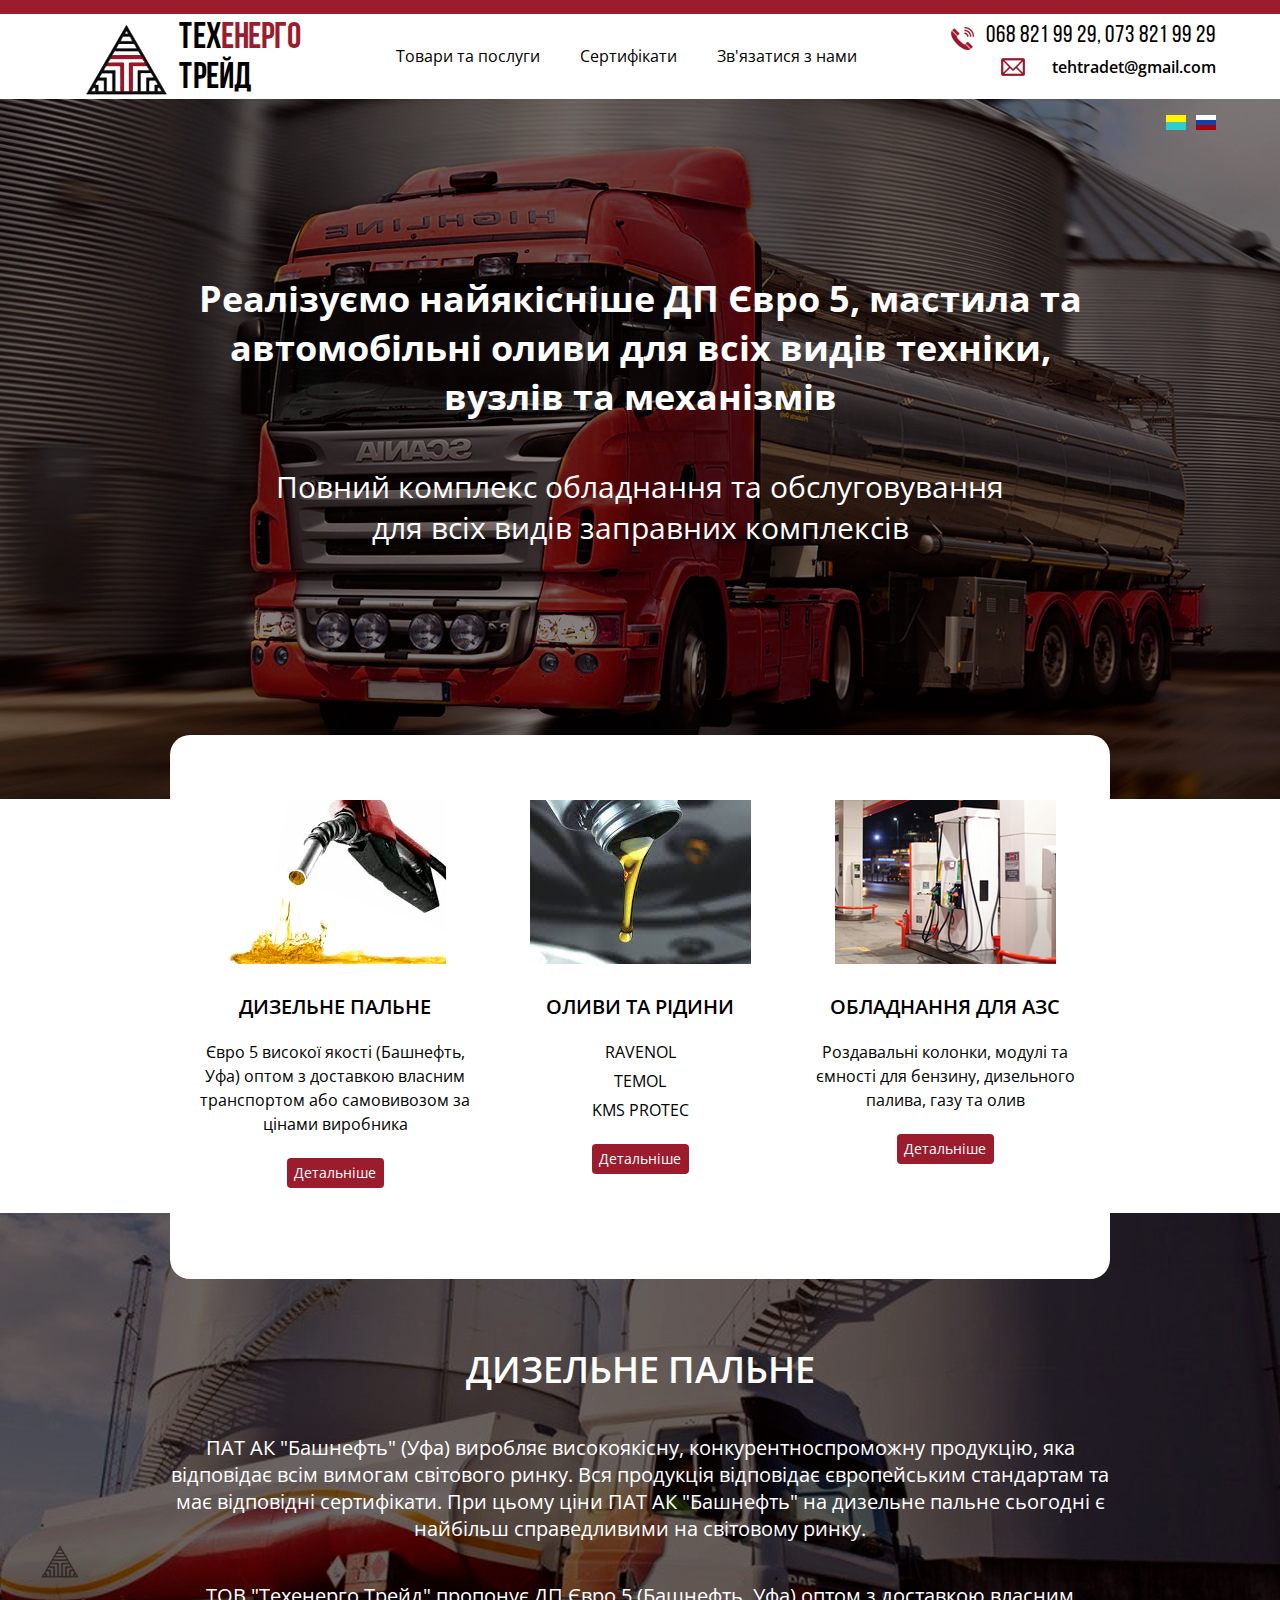
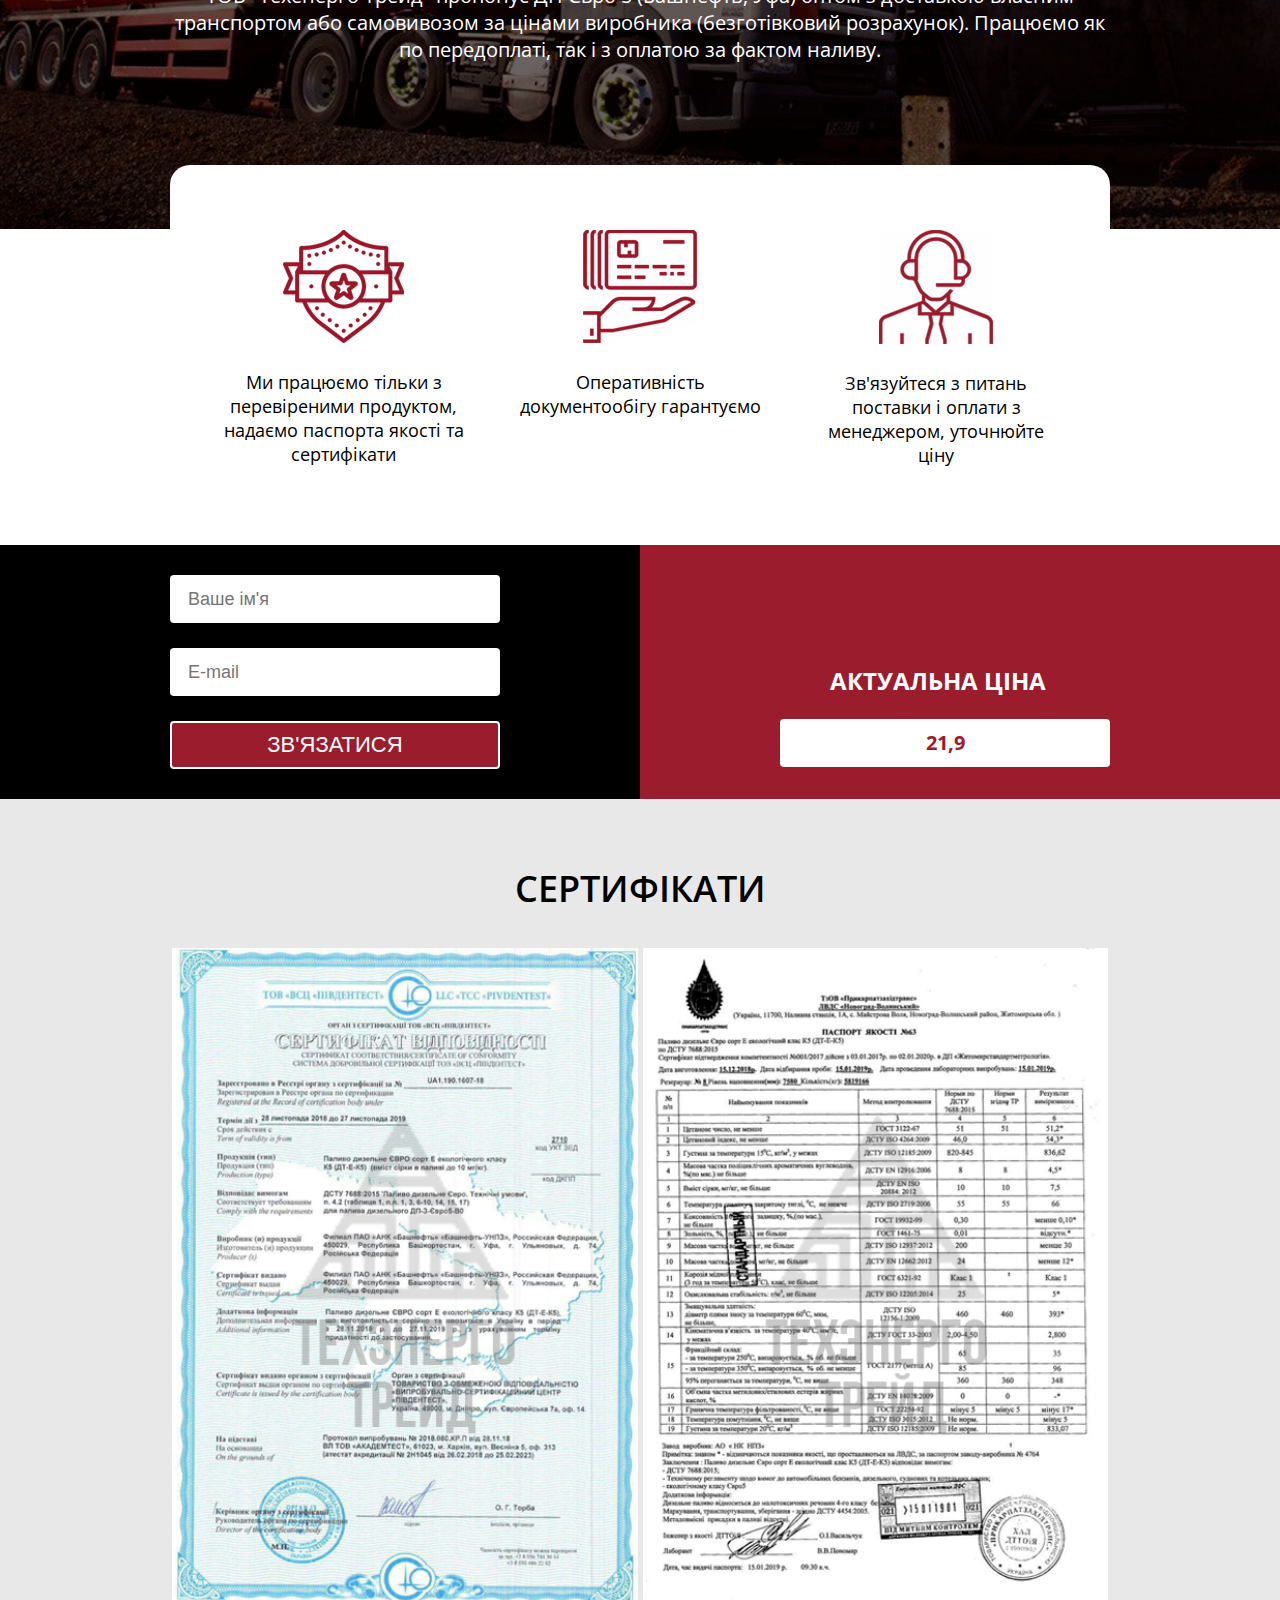
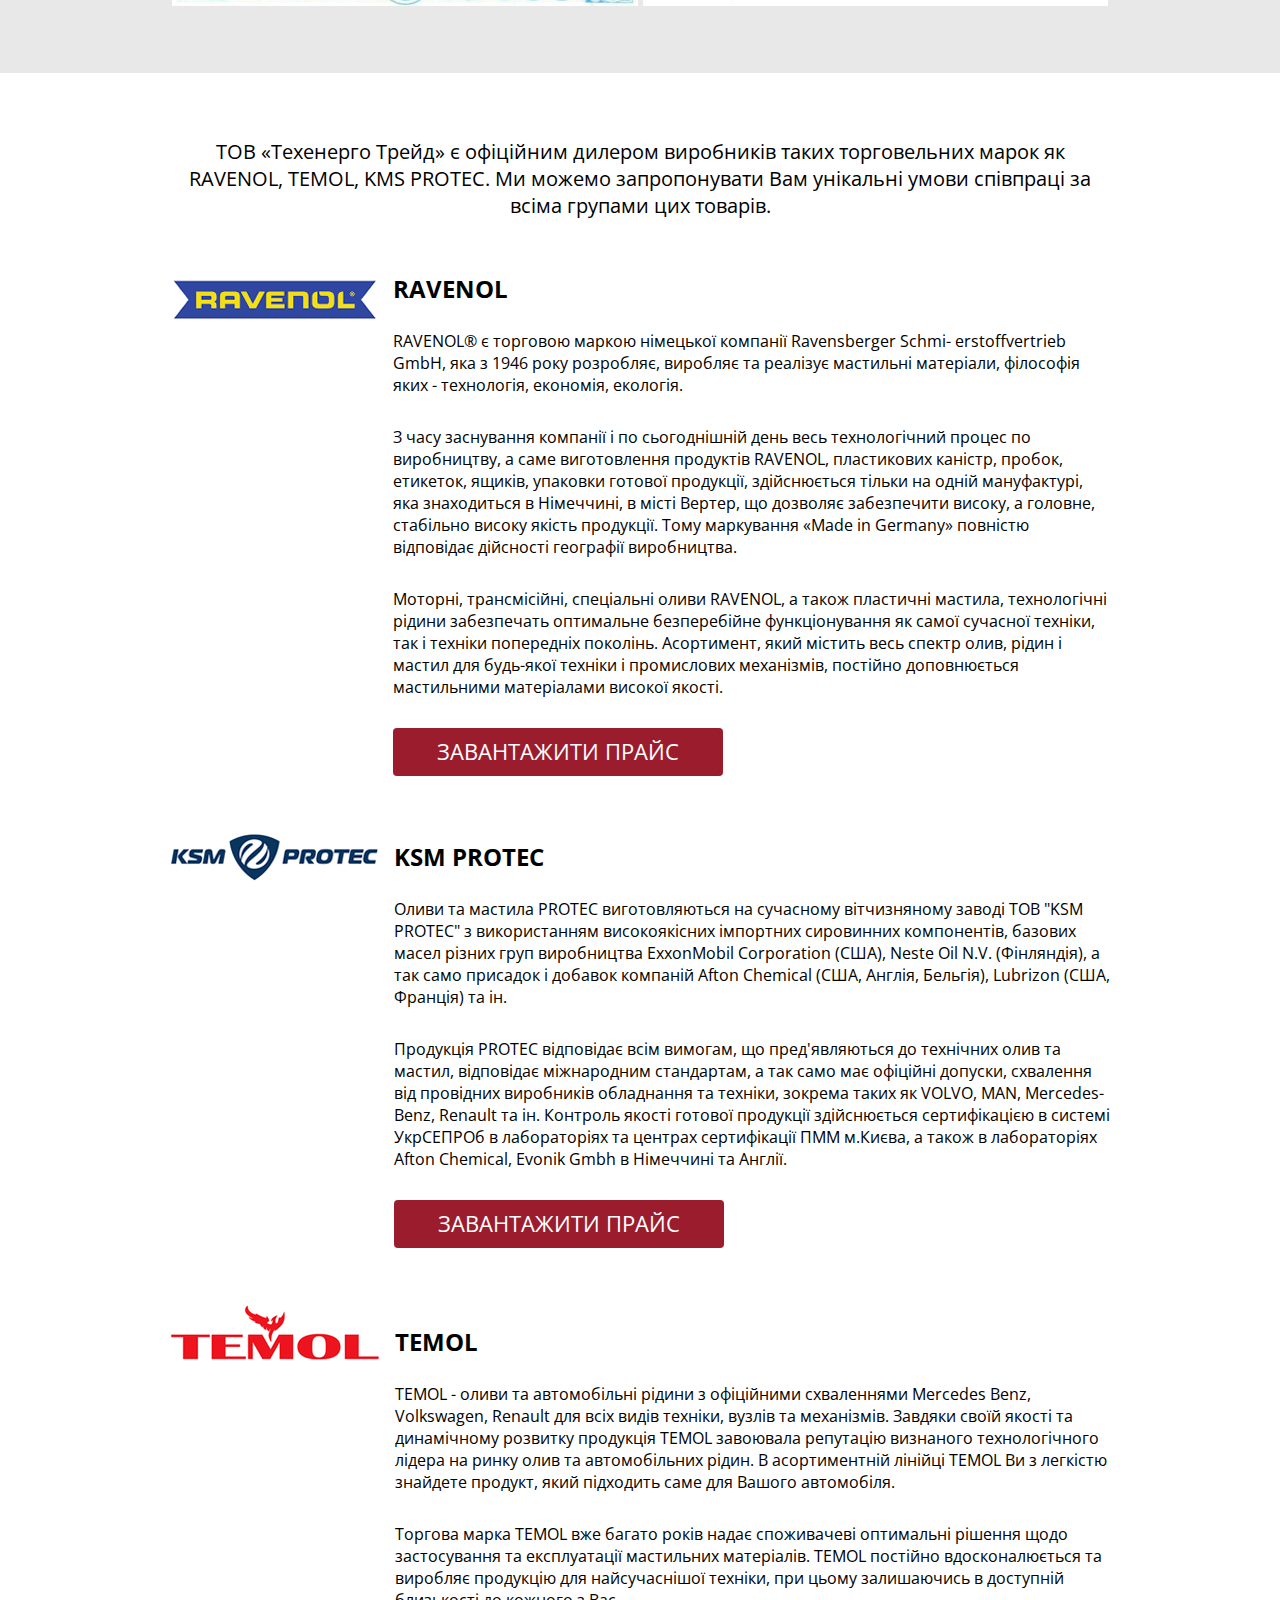
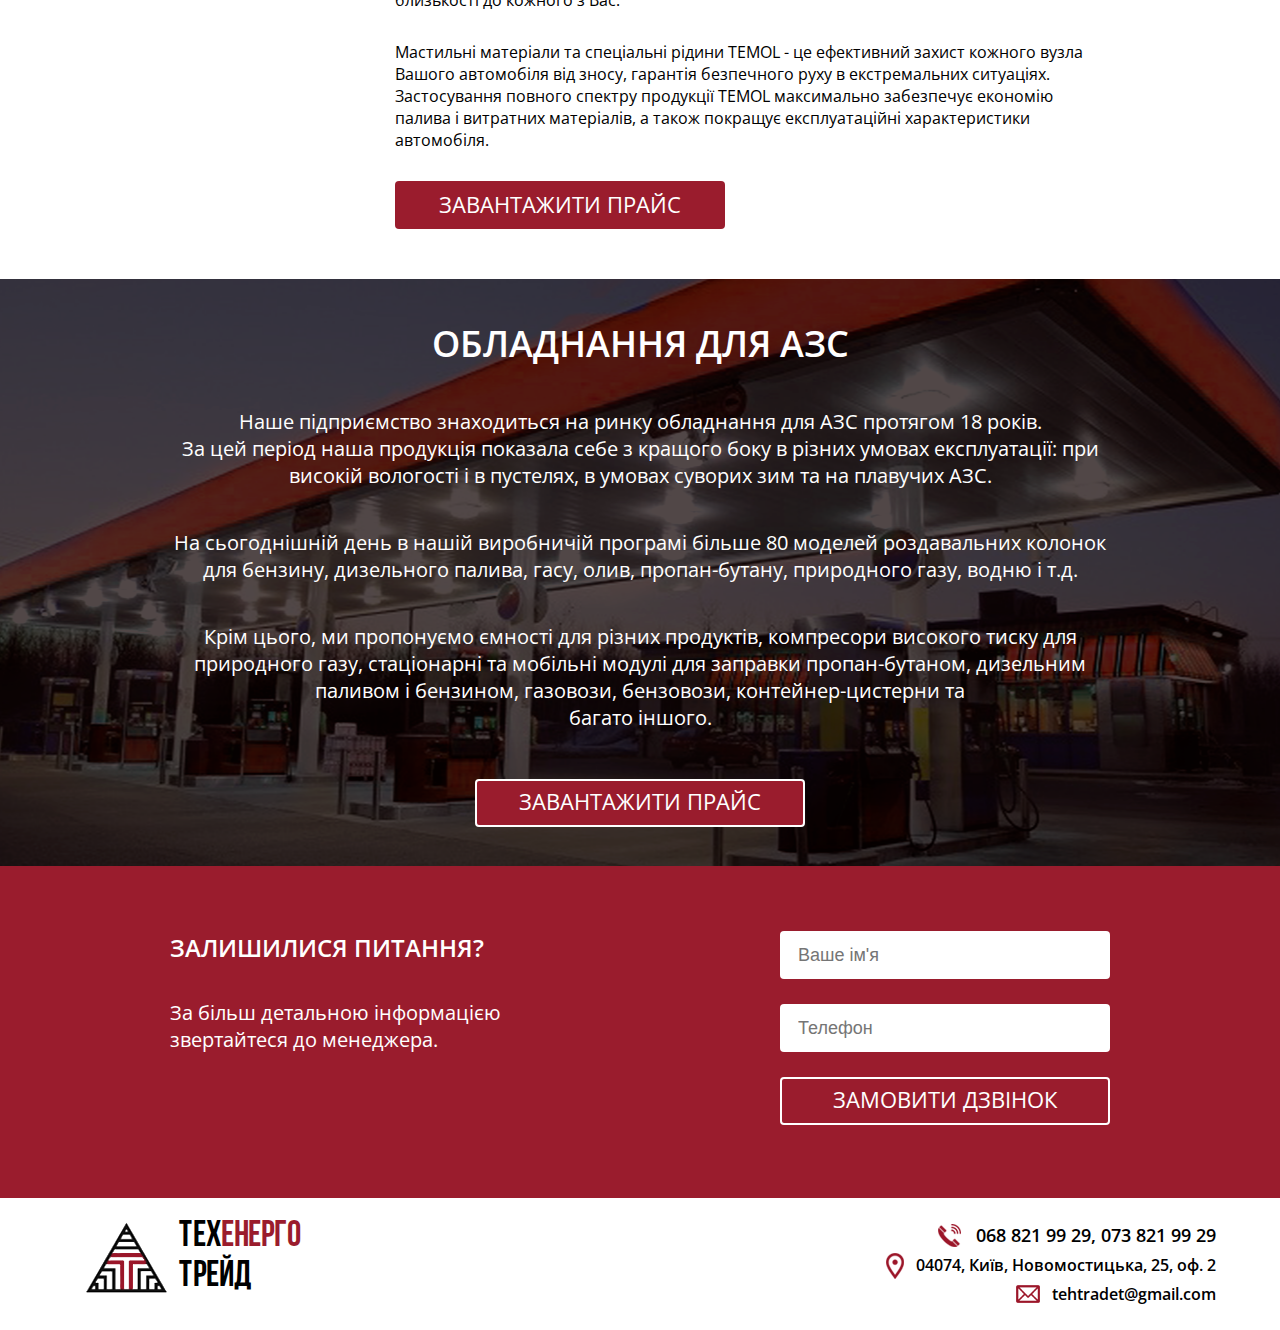
<file: index.html>
<!DOCTYPE html>
<html lang="ru">
<head>
	<meta charset="UTF-8">
	<meta name="viewport" content="width=device-width, initial-scale=1.0, shrink-to-fit=no">
	<title>Техенерготрейд - ПММ оптом</title>
	<meta name="description" content="Оптова торгівля дизельним паливом, оливами та обладнанням для АЗС">
	<meta name="keywords" content="дизель оптом, моторні оливи, обладнання для АЗС, рідини">
	<!-- Favicon -->
	<link rel="icon" href="images/logo.png" type="image/x-icon">
    <link rel="shortcut icon" href="#" type="image/x-icon">
	<!-- OG-метки -->
	<meta property="og:title" content="Оптова торгівля дизельним паливом">
	<meta property="og:description" content="Оптова торгівля дизельним паливом, оливами та обладнанням для АЗС">
	<meta property="og:type" content="article">
	<meta property="og:image" content="#">
	<meta property="og:site_name" content="Оптова торгівля дизельним паливом">
	<!-- Яндекс.Вебмастер 
	<meta name="yandex-verification" content="6b641527ffa2aaae">-->
	<!-- Файлы стилей -->
	<link rel="stylesheet" href="https://maxcdn.bootstrapcdn.com/font-awesome/4.7.0/css/font-awesome.min.css">
	<link href="https://fonts.googleapis.com/css?family=Open+Sans" rel="stylesheet">
	<link rel="stylesheet" href="css/fonts.css">
	<link rel="stylesheet" href="css/main.css">
	<script src="js/jquery-2.2.1.min.js"></script>
	<script src="js/go_top_ua.js"></script>
</head>
<body>
	<header class="header" id="header">
        <div class="container-fluid full-screen">
            <nav class="header__navigation">
                <a href="index.html" class="logo">
                    <div class="head__logo">Тех<span class="header__red">енерго</span><br>трейд</div>
                </a>
                <ul class="menu">
                    <li class="menu__item">
                        <a class="header__link" href="#goods">Товари та послуги</a>
                    </li>
                    <li class="menu__item">
                        <a class="header__link" href="#certificates">Сертифікати</a>
                    </li>
                    <li class="menu__item">
                        <a class="header__link" href="#questions">Зв'язатися з нами</a>
                    </li>
                </ul>
                <ul class="header__contacts">
                    <li>
                    	<a class="header__phones" href="tel:+380688219929" rel=nofollow>068 821 99 29, 073 821 99 29</a>
                    </li>
                	<li>
                		<a  class="header__mail" href="mailto:tehtradet@gmail.com" rel=nofollow>tehtradet@gmail.com</a>
                	</li>
                </ul>
            </nav>
            <div class="offer">
                <div class="start__lang">
                    <a class="start__flag1" href="#"></a>
                    <a class="start__flag2" href="ru.index.html">
                        <div class="start__white"></div>
                        <div class="start__blue"></div>
                        <div class="start__red"></div>
                    </a>
                </div>
                <div class="offer__title">
                    Реалізуємо найякісніше <nobr>ДП Євро 5, </nobr>мастила та автомобільні оливи для всіх видів техніки, вузлів та механізмів
                </div>
                <div class="second-title">Повний комплекс обладнання та обслуговування<br>для всіх видів заправних комплексів
                </div>
            </div>
        </div>
    </header>
	<section class="goods">
		<div class="container">
			<div class="goods__positions" id="goods">
				<div class="goods__item">
					<div><img src="images/pistol.png" alt="pistol"></div>
					<h3>Дизельне пальне</h3>
					<div class="goods__description">Євро 5 високої якості (Башнефть, Уфа) оптом з доставкою власним транспортом або самовивозом за цінами виробника</div>
					<a class="button-more" href="#diesel">Детальніше</a>
				</div>
				<div class="goods__item">
					<div><img src="images/oil.png" alt="oil"></div>
					<h3>Оливи та рідини</h3>
					<div class="goods__description">
						<div class="brands-list">Ravenol</div>
						<div class="brands-list">Temol</div>
						<div class="brands-list">KMS Protec</div>
					</div>
					<a class="button-more" href="#brands">Детальніше</a>
				</div>
				<div class="goods__item">
					<div><img src="images/station.png" alt="station"></div>
					<h3>Обладнання для АЗС</h3>
					<div class="goods__description">Роздавальні колонки, модулі та ємності для бензину, дизельного палива, газу та олив</div>
					<a class="button-more" href="#equipment">Детальніше</a>
				</div>
			</div>
		</div>
	</section>
	<section class="diesel" id="diesel">
		<div class="container">
			<div class="diesel__description">
				<h1 class="diesel__title">Дизельне пальне</h1>
				<div class="diesel__more">ПАТ АК "Башнефть" (Уфа) виробляє високоякісну, конкурентноспроможну продукцію, яка відповідає всім вимогам світового ринку. Вся продукція відповідає європейським стандартам та має відповідні сертифікати. При цьому ціни ПАТ АК "Башнефть" на дизельне пальне сьогодні є найбільш справедливими на світовому ринку.</div>
				<div class="diesel__more">ТОВ "Техенерго Трейд" пропонує ДП Євро 5 (Башнефть, Уфа) оптом з доставкою власним транспортом або самовивозом за цінами виробника (безготівковий розрахунок). Працюємо як по передоплаті, так і з оплатою за фактом наливу.</div>
			</div>
		</div>
	</section>
	<section class="points" id="points">
		<div class="container">
			<div class="points__list">
				<div class="points__item">
					<div><img src="images/quality.png" alt="quality"></div>
					<div class="points__description">Ми працюємо тільки з перевіреними продуктом, надаємо паспорта якості та сертифікати</div>
				</div>
				<div class="points__item">
					<div><img src="images/docs.png" alt="docs"></div>
					<div class="points__description">Оперативність документообігу гарантуємо</div>
				</div>
				<div class="points__item">
					<div><img src="images/operator.png" alt="operator"></div>
					<div class="points__description">Зв'язуйтеся з питань поставки і оплати з менеджером, уточнюйте ціну</div>
				</div>
			</div>
		</div>
	</section>
	<section class="price" id="price">
		<div class="container">
			<div class="form">
				<form class="form__left" action="send.php" method="post">
					<input class="form__item" type="text" name="Имя"  placeholder="Ваше ім'я" required>
					<!-- pattern="^[А-ЯЁ][а-яё\s]+$"-->
					<input class="form__item" type="email" name="E-mail" placeholder="E-mail" required>
					<input class="form__button" type="submit" value="Зв'язатися">
				</form>
				<div class="form__right">
					<div class="form__title-price">Актуальна ціна</div>
					<div class="form__current-price">21,9</div>
				</div>
			</div>
		</div>
	</section>
	<section class="certificates" id="certificates">
		<div class="container">
			<div class="certificates__wrapper">
				<h1 class="certificates__title">Сертифікати</h1>
					<div class="certificates__blocks">
						<div class="certificates__left"></div>
						<div class="certificates__right"></div>
					</div>
			</div>
		</div>
	</section>
	<section class="brands" id="brands">
		<div class="container">
			<div class="brands__intro">ТОВ «Техенерго Трейд» є офіційним дилером виробників таких торговельних марок як RAVENOL, TEMOL, KMS PROTEC. Ми можемо запропонувати Вам унікальні умови співпраці за всіма групами цих товарів.
			</div>
			<div class="brands__blocks">
				<div class="brands__item">
					<div class="brands__pic">
					<img src="images/Ravenol.png" alt="Ravenol">
					</div>
					<div class="brands__description">
						<h2 class="ravenol">Ravenol</h2>
						<div class="brands__paragh">
						RAVENOL® є торговою маркою німецької компанії Ravensberger Schmi- erstoffvertrieb GmbH, яка з 1946 року розробляє, виробляє та реалізує мастильні матеріали, філософія яких - технологія, економія, екологія. 	
						</div>
						<div class="brands__paragh">
						З часу заснування компанії і по сьогоднішній день весь технологічний процес по виробництву, а саме виготовлення продуктів RAVENOL, пластикових каністр, пробок, етикеток, ящиків, упаковки готової продукції, здійснюється тільки на одній мануфактурі, яка знаходиться в Німеччині, в місті Вертер, що дозволяє забезпечити високу, а головне, стабільно високу якість продукції. Тому маркування «Made in Germany» повністю відповідає дійсності географії виробництва. 	
						</div>
						<div class="brands__paragh">
						Моторні, трансмісійні, спеціальні оливи RAVENOL, а також пластичні мастила, технологічні рідини забезпечать оптимальне безперебійне функціонування як самої сучасної техніки, так і техніки попередніх поколінь. Асортимент, який містить весь спектр олив, рідин і мастил для будь-якої техніки і промислових механізмів, постійно доповнюється мастильними матеріалами високої якості.
 						</div>
 						<a class="brands__download" href="resourses/Ravenol.docx" download>Завантажити прайс</a>
					</div>
				</div>
				<div class="brands__item">
					<div class="brands__pic">
					<img src="images/KSM.png" alt="KSM">
					</div>
					<div class="brands__description">
						<h2 class="ksm">KSM PROTEC</h2>
						<div class="brands__paragh">
						Оливи та мастила PROTEC виготовляються на сучасному вітчизняному заводі ТОВ "KSM PROTEC" з використанням високоякісних імпортних сировинних компонентів, базових масел різних груп виробництва ExxonMobil Corporation (США), Neste Oil N.V. (Фінляндія), а так само присадок і добавок компаній Afton Chemical (США, Англія, Бельгія), Lubrizon (США, Франція) та ін. 	
						</div>
						<div class="brands__paragh">
						Продукція PROTEС відповідає всім вимогам, що пред'являються до технічних олив та мастил, відповідає міжнародним стандартам, а так само має офіційні допуски, схвалення від провідних виробників обладнання та техніки, зокрема таких як VOLVO, MAN, Mercedes-Benz, Renault та ін. Контроль якості готової продукції здійснюється сертифікацією в системі УкрСЕПРОб в лабораторіях та центрах сертифікації ПММ м.Києва, а також в лабораторіях Afton Chemical, Evonik Gmbh в Німеччині та Англії.</div>
						<a class="brands__download" href="resourses/KSM Protec.docx" download>Завантажити прайс</a>
					</div>
				</div>
				<div class="brands__item">
					<div class="brands__pic">
					<img src="images/Temol.png" alt="Temol">
					</div>
					<div class="brands__description">
						<h2 class="temol">Temol</h2>
						<div class="brands__paragh">
						TEMOL - оливи та автомобільні рідини з офіційними схваленнями Mercedes Benz, Volkswagen, Renault для всіх видів техніки, вузлів та механізмів. Завдяки своїй якості та динамічному розвитку продукція TEMOL завоювала репутацію визнаного технологічного лідера на ринку олив та автомобільних рідин. В асортиментній лінійці TEMOL Ви з легкістю знайдете продукт, який підходить саме для Вашого автомобіля. 	
						</div>
						<div class="brands__paragh">
						Торгова марка TEMOL вже багато років надає споживачеві оптимальні рішення щодо застосування та експлуатації мастильних матеріалів. ТEMOL постійно вдосконалюється та виробляє продукцію для найсучаснішої техніки, при цьому залишаючись в доступній близькості до кожного з Вас.
						</div>
						<div class="brands__paragh">
						Мастильні матеріали та спеціальні рідини TEMOL - це ефективний захист кожного вузла Вашого автомобіля від зносу, гарантія безпечного руху в екстремальних ситуаціях. Застосування повного спектру продукції TEMOL максимально забезпечує економію палива і витратних матеріалів, а також покращує експлуатаційні характеристики автомобіля.
 						</div>
 						<a class="brands__download" href="resourses/Temol.docx" download>Завантажити прайс</a>
					</div>
				</div>
			</div>
		</div>
	</section>
	<section class="equipment" id="equipment">
		<div class="container">
			<div class="equipment__description">
				<h1 class="equipment__title">Обладнання для АЗС</h1>
				<div class="equipment__more">Наше підприємство знаходиться на ринку обладнання для АЗС протягом 18 років.<br>За цей період наша продукція показала себе з кращого боку в різних умовах експлуатації: при високій вологості і в пустелях, в умовах суворих зим та на плавучих АЗС.</div>
				<div class="equipment__more">На сьогоднішній день в нашій виробничій програмі більше 80 моделей роздавальних колонок для бензину, дизельного палива, гасу, олив, пропан-бутану, природного газу, водню і т.д.</div>
				<div class="equipment__more third">Крім цього, ми пропонуємо ємності для різних продуктів, компресори високого тиску для природного газу, стаціонарні та мобільні модулі для заправки пропан-бутаном, дизельним паливом і бензином, газовози, бензовози, контейнер-цистерни та <br>багато іншого.</div>
				<a class="equipment__download" href="resourses\Equipment.doc" download>Завантажити прайс</a>
			</div>
		</div>
	</section>
	<section class="questions" id="questions">
		<div class="container">
			<div class="question__block">
				<div class="questions__left">
					<div class="questions__title">Залишилися питання?</div>
					<div class="questions__comment">За більш детальною інформацією звертайтеся до менеджера.</div>
				</div>
				<div class="questions__right">
					<ul class="question__fields">
						<li>
							<input class="question__item" type="text" name="name" placeholder="Ваше ім'я" required>
						</li>
						<li>
							<input class="question__item" type="phone" name="phone" placeholder="Телефон" required>
						</li>
						<li><a class="question__button" href="#">Замовити дзвінок</a>
						</li>
					</ul>
				</div>
			</div>
		</div>
	</section>
	<footer class="footer" id="footer">
        <div class="footer__wrap">
            <nav class="footer__navigation">
                <a href="#" class="logo">
                    <div class="footer__logo">Тех<span class="footer__red">енерго</span><br>трейд</div>
                </a>
                <ul class="footer__contacts">
                    <li>
                    	<a class="footer__phones" href="tel:+380688219929" rel=nofollow>068 821 99 29, 073 821 99 29</a>
                    </li>
                    <li class="footer__address">04074, Київ, Новомостицька, 25, оф. 2</li>
                	<li>
                		<a class="footer__mail" href="mailto:tehtradet@gmail.com" rel=nofollow>tehtradet@gmail.com</a>
                	</li>
                </ul>
            </nav>

	</footer>
</body>
</html>
</file>
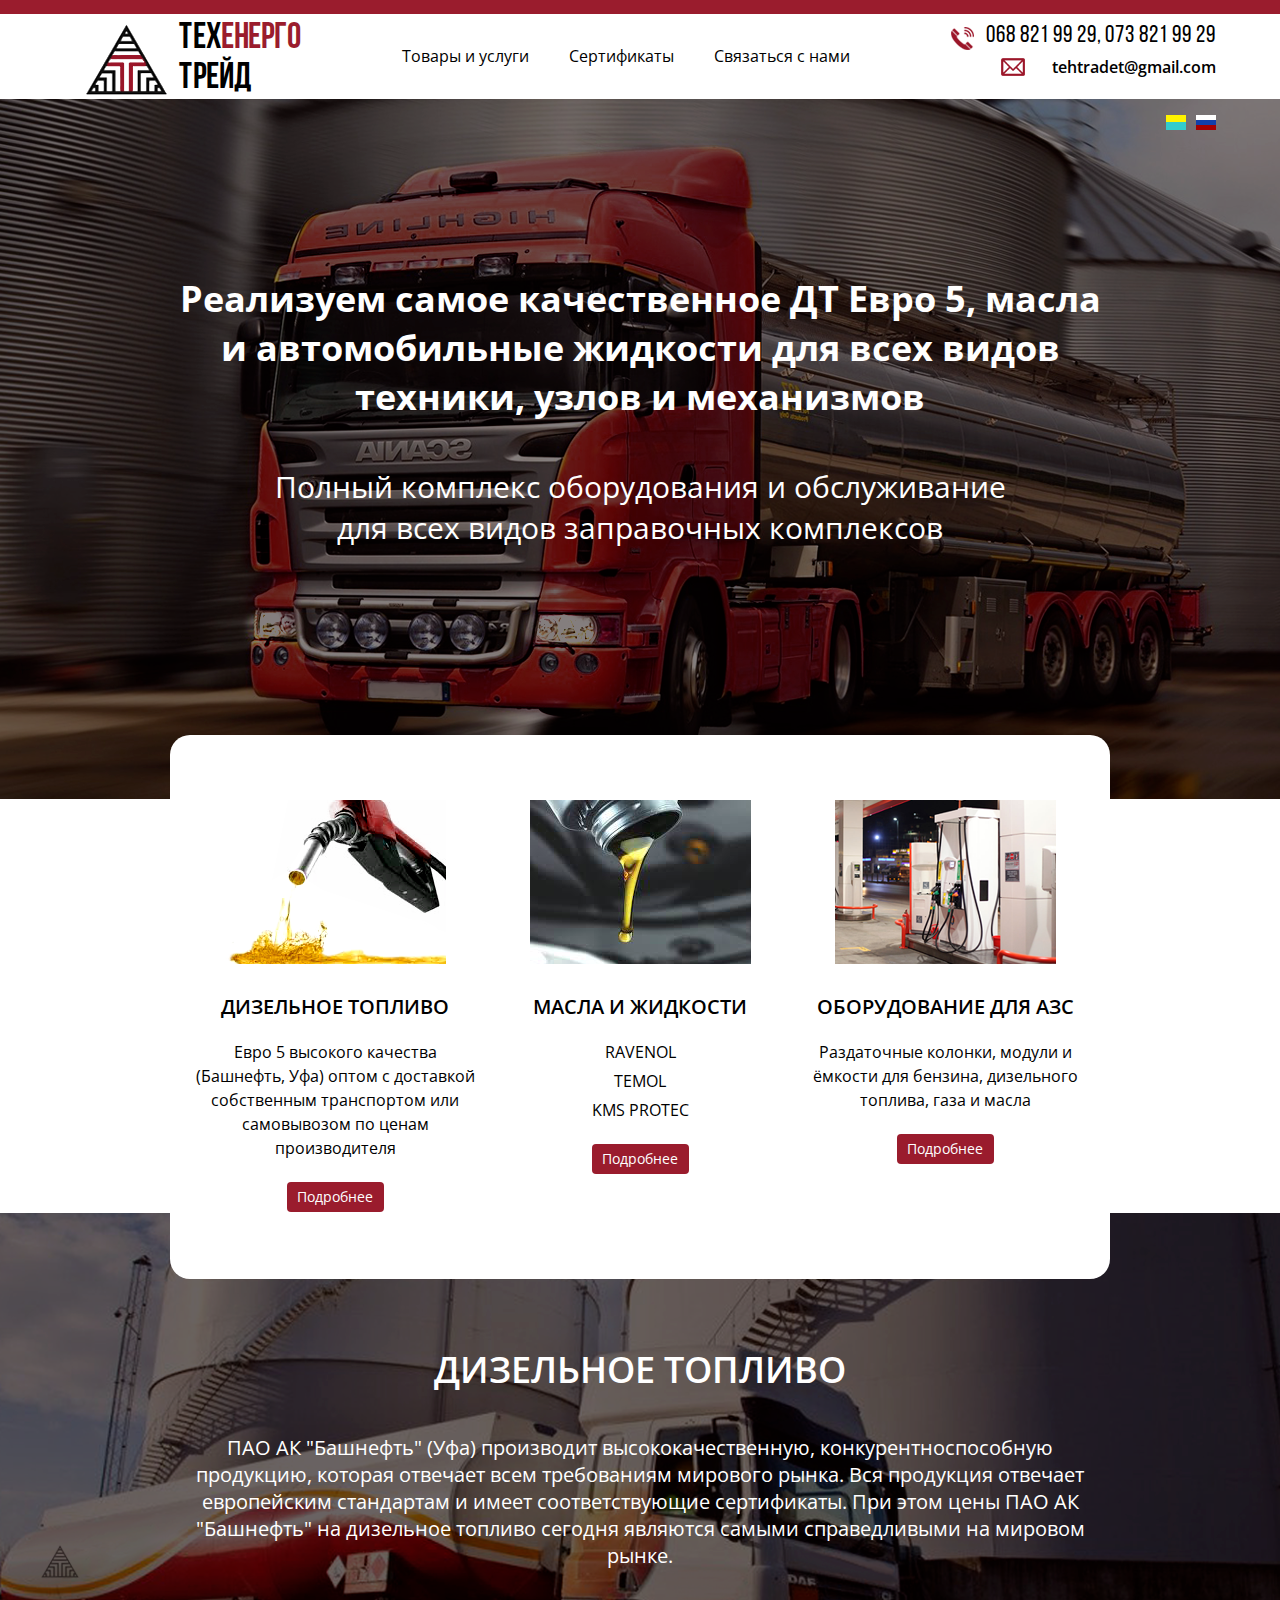
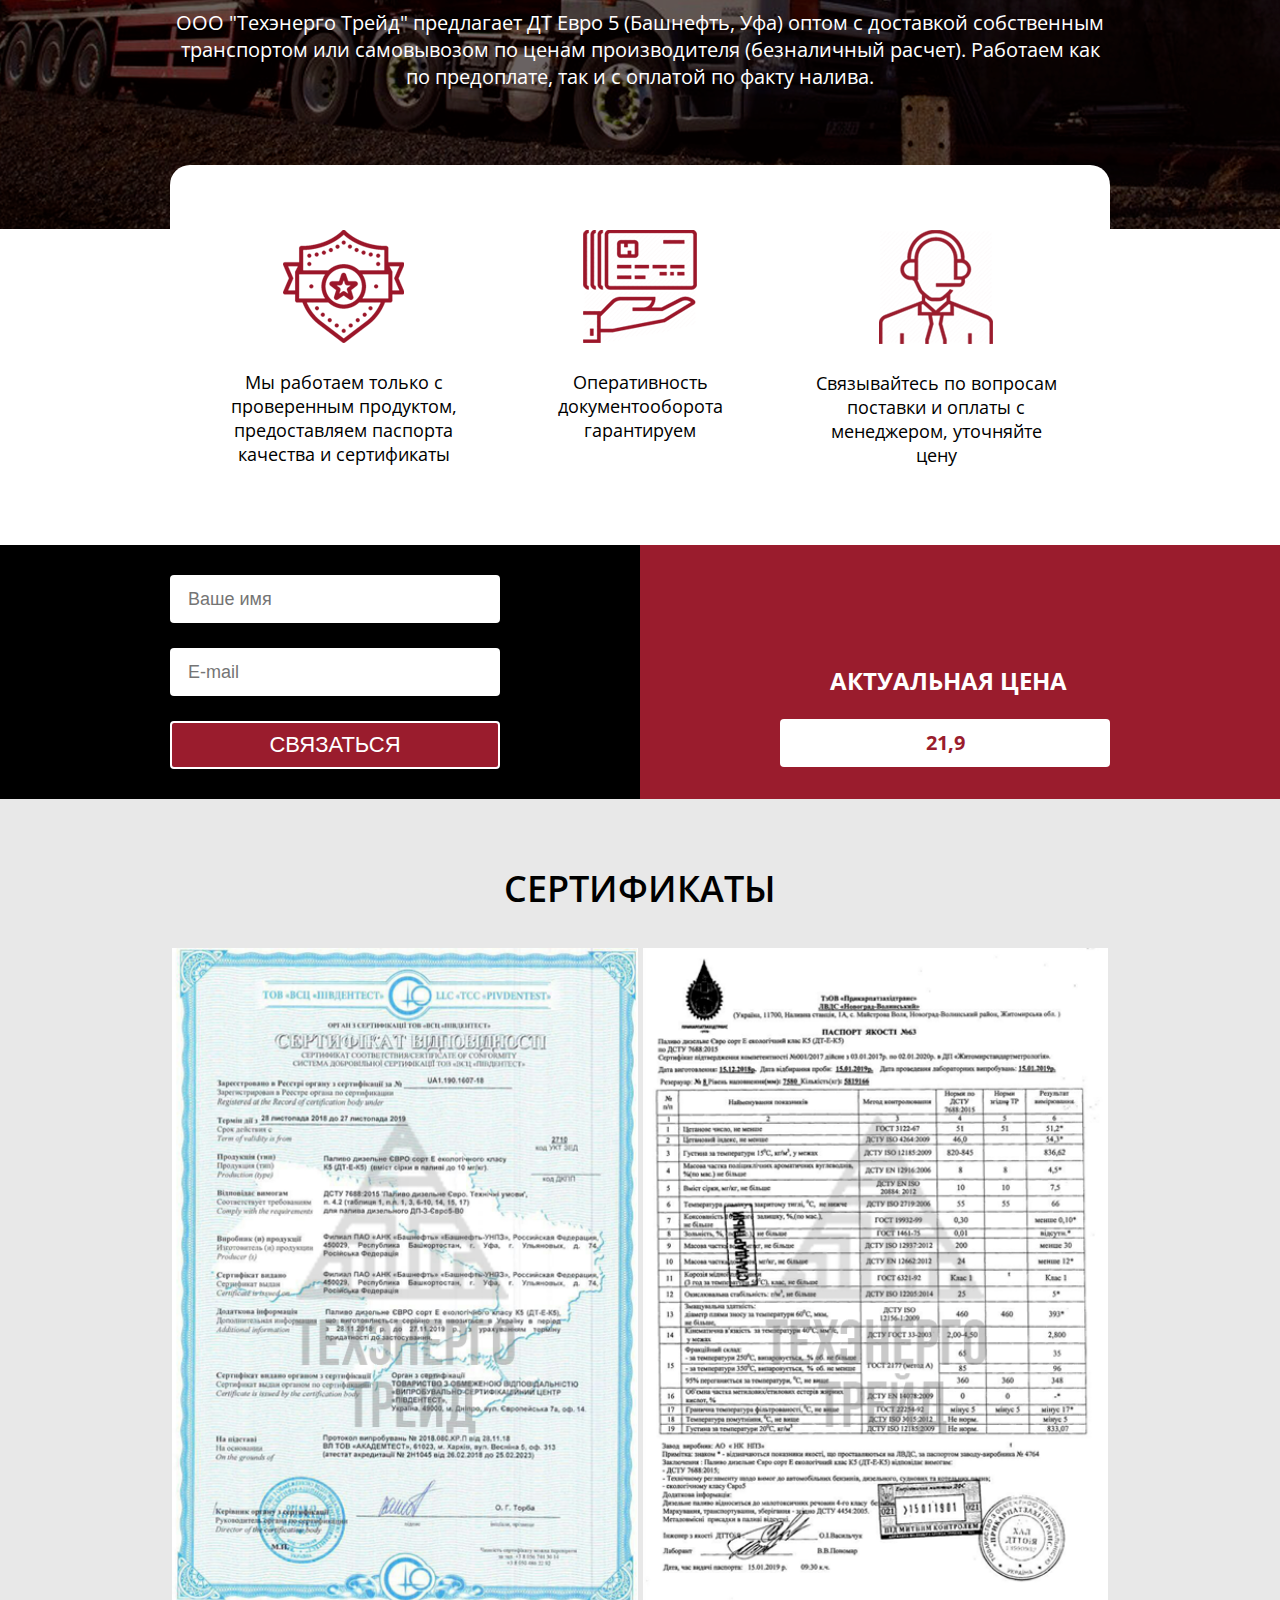
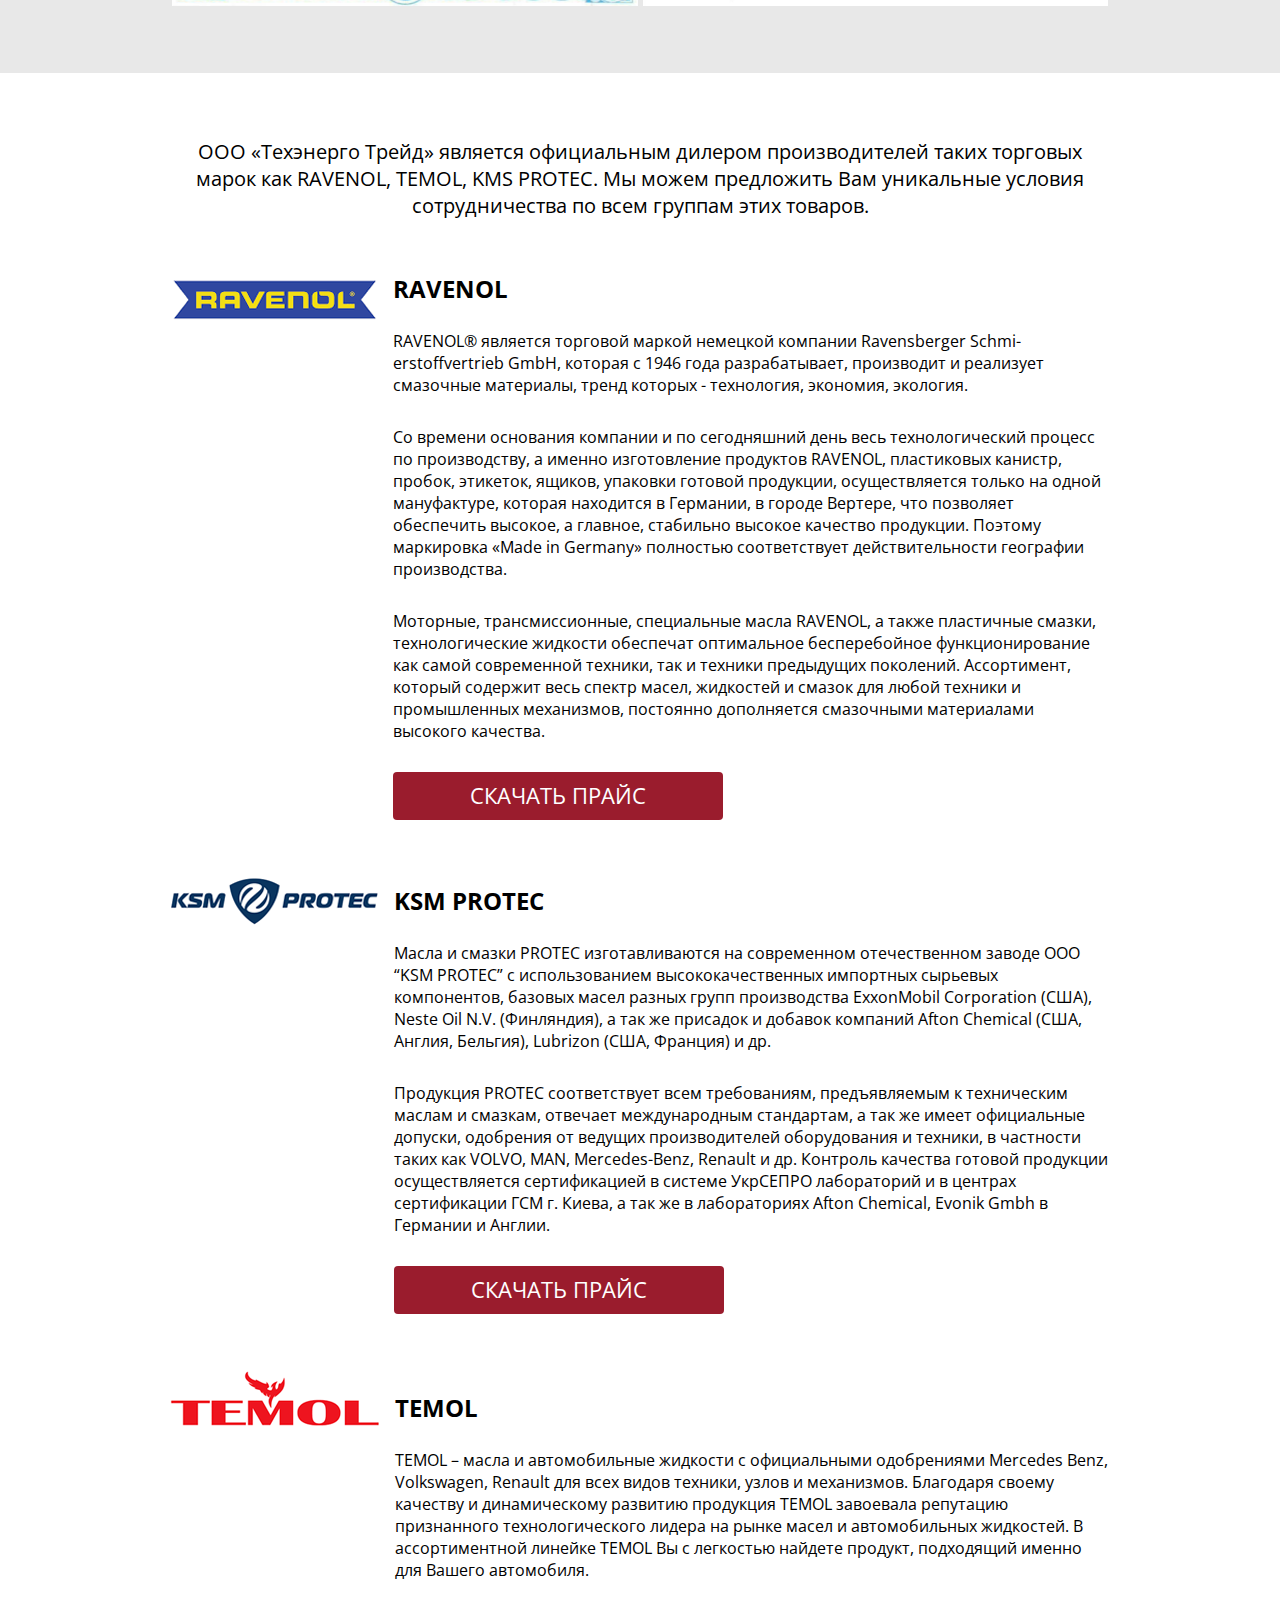
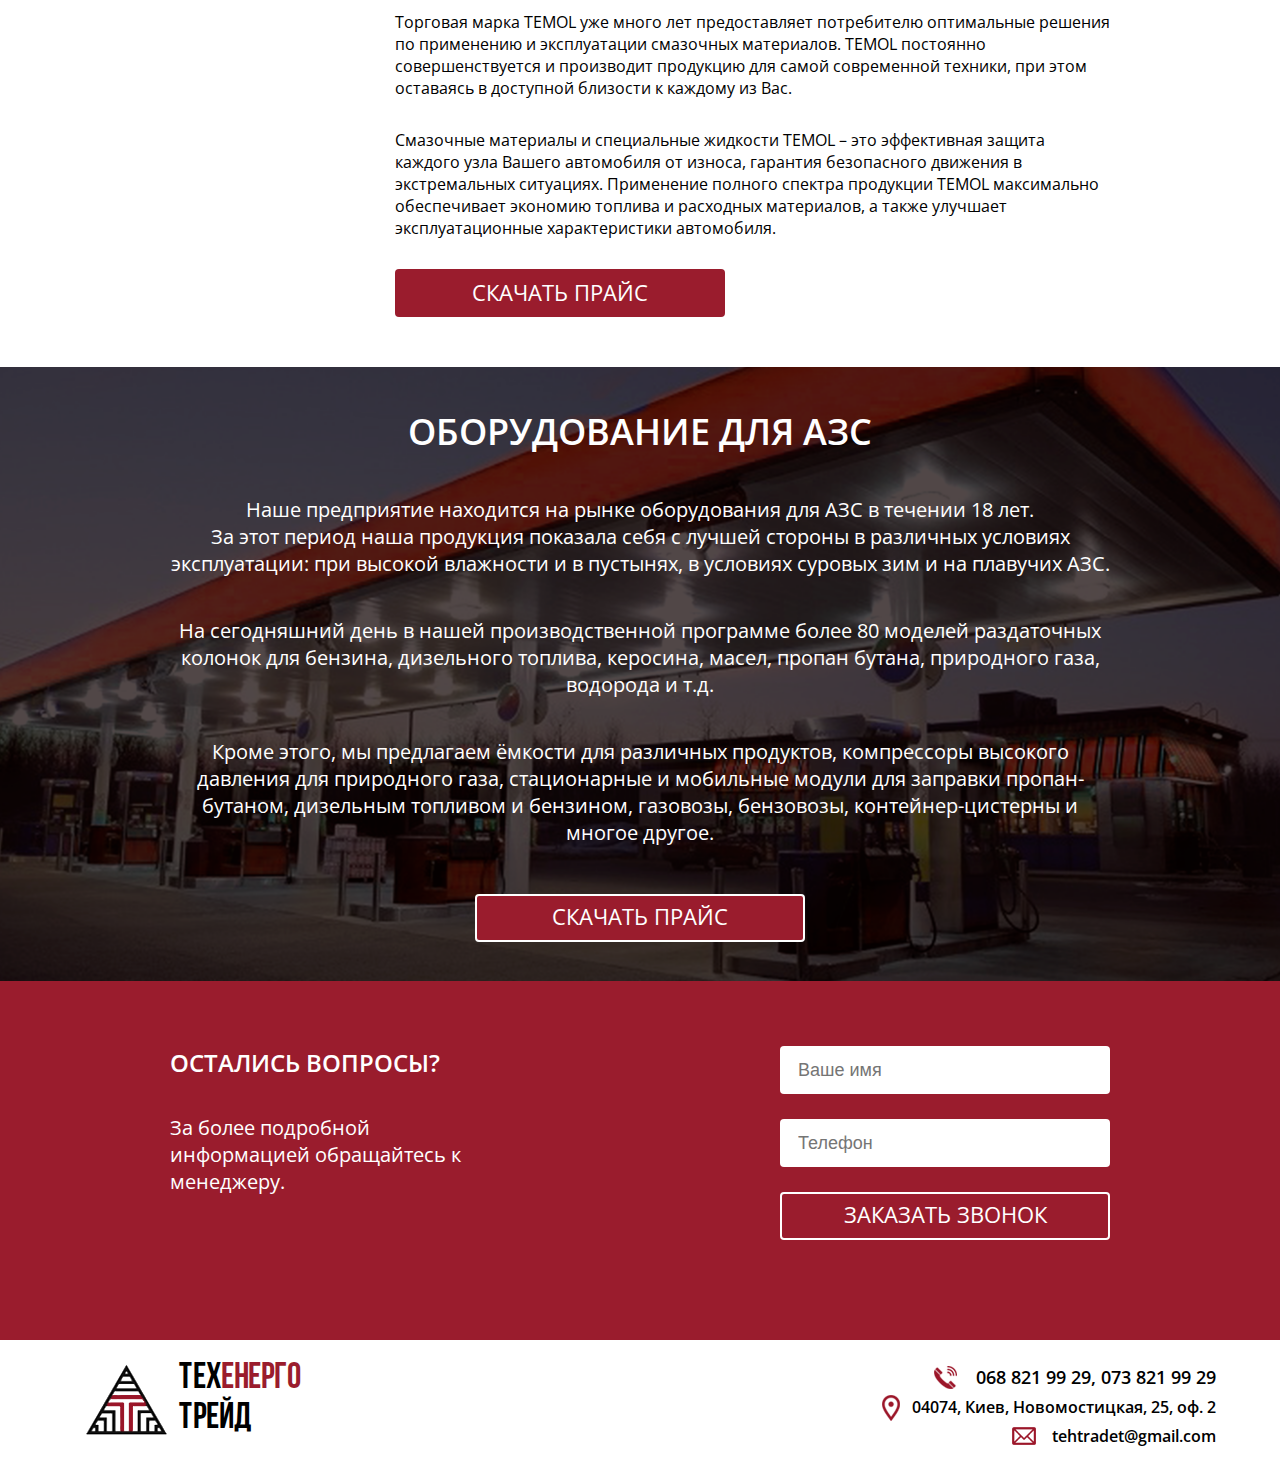
<file: ru.index.html>
<!DOCTYPE html>
<html lang="ru">
<head>
	<meta charset="UTF-8">
	<meta name="viewport" content="width=device-width, initial-scale=1.0, shrink-to-fit=no">
	<title>Техэнерготрейд - ГСМ оптом</title>
	<meta name="description" content="Оптовая торговля дизельным топливом, маслами и оборудованием для АЗС">
	<meta name="keywords" content="дизель оптом, моторные масла, оборудование для АЗС, жидкости">
	<!-- Favicon -->
	<link rel="icon" href="images/logo.png" type="image/x-icon">
    <link rel="shortcut icon" href="#" type="image/x-icon">
	<!-- OG-метки -->
	<meta property="og:title" content="Оптовая торговля дизельным топливом">
	<meta property="og:description" content="Оптовая торговля дизельным топливом, маслами и оборудованием для АЗС">
	<meta property="og:type" content="article">
	<meta property="og:image" content="#">
	<meta property="og:site_name" content="Оптовая торговля дизельным топливом">
	<!-- Яндекс.Вебмастер 
	<meta name="yandex-verification" content="6b641527ffa2aaae">-->
	<!-- Файлы стилей -->
	<link rel="stylesheet" href="https://maxcdn.bootstrapcdn.com/font-awesome/4.7.0/css/font-awesome.min.css">
	<link href="https://fonts.googleapis.com/css?family=Open+Sans" rel="stylesheet">
	<link rel="stylesheet" href="css/fonts.css">
	<link rel="stylesheet" href="css/main.css">
	<script src="js/jquery-2.2.1.min.js"></script>
	<script src="js/go_top.js"></script>
</head>
<body>
	<header class="header" id="header">
        <div class="container-fluid full-screen">
            <nav class="header__navigation">
                <a href="ru.index.html" class="logo">
                    <div class="head__logo">Тех<span class="header__red">енерго</span><br>трейд</div>
                </a>
                <ul class="menu">
                    <li class="menu__item">
                        <a class="header__link" href="#goods">Товары и услуги</a>
                    </li>
                    <li class="menu__item">
                        <a class="header__link" href="#certificates">Сертификаты</a>
                    </li>
                    <li class="menu__item">
                        <a class="header__link" href="#questions">Связаться с нами</a>
                    </li>
                </ul>
                <ul class="header__contacts">
                    <li>
                    	<a class="header__phones" href="tel:+380688219929" rel=nofollow>068 821 99 29, 073 821 99 29</a>
                    </li>
                	<li>
                		<a  class="header__mail" href="mailto:tehtradet@gmail.com" rel=nofollow>tehtradet@gmail.com</a>
                	</li>
                </ul>
            </nav>
            <div class="offer">
                <div class="start__lang">
                    <a class="start__flag1" href="index.html"></a>
                    <a class="start__flag2" href="#">
                        <div class="start__white"></div>
                        <div class="start__blue"></div>
                        <div class="start__red"></div>
                    </a>
                </div>
                <div class="offer__title">
                    Реализуем самое качественное <nobr>ДТ Евро 5</nobr>, масла и автомобильные жидкости для всех видов техники, узлов и механизмов
                </div>
                <div class="second-title">Полный комплекс оборудования и обслуживание<br>для всех видов заправочных комплексов
                </div>
            </div>
        </div>
    </header>
	<section class="goods">
		<div class="container">
			<div class="goods__positions" id="goods">
				<div class="goods__item">
					<div><img src="images/pistol.png" alt="pistol"></div>
					<h3>Дизельное топливо</h3>
					<div class="goods__description">Евро 5 высокого качества (Башнефть, Уфа) оптом с доставкой собственным транспортом или самовывозом по ценам производителя</div>
					<a class="button-more" href="#diesel">Подробнее</a>
				</div>
				<div class="goods__item">
					<div><img src="images/oil.png" alt="oil"></div>
					<h3>Масла и жидкости</h3>
					<div class="goods__description">
						<div class="brands-list">Ravenol</div>
						<div class="brands-list">Temol</div>
						<div class="brands-list">KMS Protec</div>
					</div>
					<a class="button-more" href="#brands">Подробнее</a>
				</div>
				<div class="goods__item">
					<div><img src="images/station.png" alt="station"></div>
					<h3>Оборудование для АЗС</h3>
					<div class="goods__description">Раздаточные колонки, модули и ёмкости для бензина, дизельного топлива, газа и масла</div>
					<a class="button-more" href="#equipment">Подробнее</a>
				</div>
			</div>
		</div>
	</section>
	<section class="diesel" id="diesel">
		<div class="container">
			<div class="diesel__description">
				<h1 class="diesel__title">Дизельное топливо</h1>
				<div class="diesel__more">ПАО АК "Башнефть" (Уфа) производит высококачественную, конкурентноспособную продукцию, которая отвечает всем требованиям мирового рынка. Вся продукция отвечает европейским стандартам и имеет соответствующие сертификаты. При этом цены ПАО АК "Башнефть" на дизельное топливо сегодня являются самыми справедливыми на мировом рынке.</div>
				<div class="diesel__more">ООО "Техэнерго Трейд" предлагает ДТ Евро 5 (Башнефть, Уфа) оптом с доставкой собственным транспортом или самовывозом по ценам производителя (безналичный расчет). Работаем как по предоплате, так и с оплатой по факту налива.</div>
			</div>
		</div>
	</section>
	<section class="points" id="points">
		<div class="container">
			<div class="points__list">
				<div class="points__item">
					<div><img src="images/quality.png" alt="quality"></div>
					<div class="points__description">Мы работаем только с проверенным продуктом, предоставляем паспорта качества и сертификаты</div>
				</div>
				<div class="points__item">
					<div><img src="images/docs.png" alt="docs"></div>
					<div class="points__description">Оперативность документооборота гарантируем</div>
				</div>
				<div class="points__item">
					<div><img src="images/operator.png" alt="operator"></div>
					<div class="points__description">Связывайтесь по вопросам поставки и оплаты с менеджером, уточняйте <br>цену</div>
				</div>
			</div>
		</div>
	</section>
	<section class="price" id="price">
		<div class="container">
			<div class="form">
				<form class="form__left" action="send.php" method="post">
					<input class="form__item" type="text" name="Имя"  placeholder="Ваше имя" required>
					<!-- pattern="^[А-ЯЁ][а-яё\s]+$"-->
					<input class="form__item" type="email" name="E-mail" placeholder="E-mail" required>
					<input class="form__button" type="submit" value="Связаться">
				</form>
				<div class="form__right">
					<div class="form__title-price">Актуальная цена</div>
					<div class="form__current-price">21,9</div>
				</div>
			</div>
		</div>
	</section>
	<section class="certificates" id="certificates">
		<div class="container">
			<div class="certificates__wrapper">
				<h1 class="certificates__title">Сертификаты</h1>
					<div class="certificates__blocks">
						<div class="certificates__left"></div>
						<div class="certificates__right"></div>
					</div>
			</div>
		</div>
	</section>
	<section class="brands" id="brands">
		<div class="container">
			<div class="brands__intro">ООО «Техэнерго Трейд»  является официальным дилером производителей таких торговых марок как RAVENOL, TEMOL, KMS PROTEC. Мы можем предложить Вам уникальные условия сотрудничества  по всем группам этих товаров.
			</div>
			<div class="brands__blocks">
				<div class="brands__item">
					<div class="brands__pic">
					<img src="images/Ravenol.png" alt="Ravenol">
					</div>
					<div class="brands__description">
						<h2 class="ravenol">Ravenol</h2>
						<div class="brands__paragh">
						RAVENOL® является торговой маркой немецкой компании Ravensberger Schmi- erstoffvertrieb GmbH, которая с 1946 года разрабатывает, производит и реализует смазочные материалы, тренд которых - технология, экономия, экология. 	
						</div>
						<div class="brands__paragh">
						Со времени основания компании и по сегодняшний день весь технологический процесс по производству, а именно изготовление продуктов RAVENOL,  пластиковых канистр, пробок, этикеток, ящиков, упаковки готовой продукции, осуществляется только на одной мануфактуре, которая находится в Германии, в городе Вертере, что позволяет обеспечить высокое, а главное, стабильно высокое качество продукции. Поэтому маркировка «Made in Germany» полностью соответствует действительности географии производства. 	
						</div>
						<div class="brands__paragh">
						Моторные, трансмиссионные, специальные масла RAVENOL, а также пластичные смазки, технологические жидкости обеспечат оптимальное бесперебойное функционирование как самой современной техники, так и техники предыдущих поколений. Ассортимент, который содержит весь спектр масел, жидкостей и смазок для любой техники и промышленных механизмов, постоянно дополняется смазочными материалами высокого качества.
 						</div>
 						<a class="brands__download" href="resourses/Ravenol.docx" download>Скачать прайс</a>
					</div>
				</div>
				<div class="brands__item">
					<div class="brands__pic">
					<img src="images/KSM.png" alt="KSM">
					</div>
					<div class="brands__description">
						<h2 class="ksm">KSM PROTEC</h2>
						<div class="brands__paragh">
						Масла и смазки PROTEC изготавливаются на современном отечественном заводе ООО “KSM PROTEC” с использованием высококачественных импортных сырьевых компонентов, базовых масел разных групп производства ExxonMobil Corporation (США), Neste Oil N.V. (Финляндия), а так же присадок и добавок компаний Afton Chemical (США, Англия, Бельгия), Lubrizon (США, Франция) и др. 	
						</div>
						<div class="brands__paragh">
						Продукция PROTEС соответствует всем требованиям, предъявляемым к техническим маслам и смазкам, отвечает международным стандартам, а так же имеет официальные допуски, одобрения от ведущих производителей оборудования и техники, в частности таких как VOLVO, MAN, Mercedes-Benz, Renault и др. Контроль качества готовой продукции осуществляется сертификацией в системе УкрСЕПРО лабораторий и в центрах сертификации ГСМ г. Киева, а так же в лабораториях Afton Chemical, Evonik Gmbh в Германии и Англии.</div>
						<a class="brands__download" href="resourses/KSM Protec.docx" download>Скачать прайс</a>
					</div>
				</div>
				<div class="brands__item">
					<div class="brands__pic">
					<img src="images/Temol.png" alt="Temol">
					</div>
					<div class="brands__description">
						<h2 class="temol">Temol</h2>
						<div class="brands__paragh">
						TEMOL – масла и автомобильные жидкости с официальными одобрениями Mercedes Benz, Volkswagen, Renault для всех видов техники, узлов и механизмов. Благодаря своему качеству и динамическому развитию продукция TEMOL завоевала репутацию признанного технологического лидера на рынке масел и автомобильных жидкостей. В ассортиментной линейке TEMOL Вы с легкостью найдете продукт, подходящий именно для Вашего автомобиля. 	
						</div>
						<div class="brands__paragh">
						Торговая марка TEMOL уже много лет предоставляет потребителю оптимальные решения по применению и эксплуатации смазочных материалов. ТEMOL постоянно совершенствуется и производит продукцию для самой современной техники, при этом оставаясь в доступной близости к каждому из Вас.	
						</div>
						<div class="brands__paragh">
						Смазочные материалы и специальные жидкости TEMOL – это эффективная защита каждого узла Вашего автомобиля от износа, гарантия безопасного движения в экстремальных ситуациях. Применение полного спектра продукции TEMOL максимально обеспечивает экономию топлива и расходных материалов, а также улучшает эксплуатационные характеристики автомобиля.
 						</div>
 						<a class="brands__download" href="resourses/Temol.docx" download>Скачать прайс</a>
					</div>
				</div>
			</div>
		</div>
	</section>
	<section class="equipment" id="equipment">
		<div class="container">
			<div class="equipment__description">
				<h1 class="equipment__title">Оборудование для АЗС</h1>
				<div class="equipment__more">Наше предприятие находится на рынке оборудования для АЗС в течении 18 лет. <br>За этот период наша продукция показала себя с лучшей стороны в различных условиях эксплуатации: при высокой влажности и в пустынях, в условиях суровых зим и на плавучих АЗС. </div>
				<div class="equipment__more">На сегодняшний день в нашей производственной программе более 80 моделей раздаточных колонок для бензина, дизельного топлива, керосина, масел, пропан бутана, природного газа, водорода и т.д. </div>
				<div class="equipment__more third">Кроме этого, мы предлагаем ёмкости для различных продуктов, компрессоры высокого давления для природного газа, стационарные и мобильные модули для заправки пропан-бутаном, дизельным топливом и бензином, газовозы, бензовозы, контейнер-цистерны и <br>многое другое.</div>
				<a class="equipment__download" href="resourses\Equipment.doc" download>Скачать прайс</a>
			</div>
		</div>
	</section>
	<section class="questions" id="questions">
		<div class="container">
			<div class="question__block">
				<div class="questions__left">
					<div class="questions__title">Остались вопросы?</div>
					<div class="questions__comment">За более подробной информацией обращайтесь к менеджеру.</div>
				</div>
				<div class="questions__right">
					<ul class="question__fields">
						<li>
							<input class="question__item" type="text" name="name" placeholder="Ваше имя" required>
						</li>
						<li>
							<input class="question__item" type="phone" name="phone" placeholder="Телефон" required>
						</li>
						<li><a class="question__button" href="#">Заказать звонок</a>
						</li>
					</ul>
				</div>
			</div>
		</div>
	</section>
	<footer class="footer" id="footer">
        <div class="footer__wrap">
            <nav class="footer__navigation">
                <a href="#" class="logo">
                    <div class="footer__logo">Тех<span class="footer__red">енерго</span><br>трейд</div>
                </a>
                <ul class="footer__contacts">
                    <li>
                    	<a class="footer__phones" href="tel:+380688219929" rel=nofollow>068 821 99 29, 073 821 99 29</a>
                    </li>
                    <li class="footer__address">04074, Киев, Новомостицкая, 25, оф. 2</li>
                	<li>
                		<a class="footer__mail" href="mailto:tehtradet@gmail.com" rel=nofollow>tehtradet@gmail.com</a>
                	</li>
                </ul>
            </nav>
	</footer>
</body>
</html>
</file>
<file: css/fonts.css>
@font-face {
	font-family: "RobotoRegular";
	src: url("../fonts/RobotoRegular/RobotoRegular.eot");
	src: url("../fonts/RobotoRegular/RobotoRegular.eot?#iefix") format("embedded-opentype"),
			 url("../fonts/RobotoRegular/RobotoRegular.woff") format("woff"),
			 url("../fonts/RobotoRegular/RobotoRegular.ttf") format("truetype");
	font-style: normal;
	font-weight: normal;
}

@font-face {
	font-family: "RobotoRegular";
	src: url("../fonts/RobotoRegular/RobotoRegular.eot");
	src: url("../fonts/RobotoRegular/RobotoRegular.eot?#iefix") format("embedded-opentype"),
			 url("../fonts/RobotoRegular/RobotoRegular.woff") format("woff"),
			 url("../fonts/RobotoRegular/RobotoRegular.ttf") format("truetype");
	font-style: normal;
	font-weight: normal;
}

@font-face {
	font-family: 'Bebas Neue';
	src: url('../fonts/BebasNeueRegular/BebasNeueRegular.eot');
	src: local('../fonts/BebasNeueRegular/Bebas Neue Regular'), local('BebasNeueRegular'),
		url('../fonts/BebasNeueRegular/BebasNeueRegular.eot?#iefix') format('embedded-opentype'),
		url('../fonts/BebasNeueRegular/BebasNeueRegular.woff') format('woff'),
		url('../fonts/BebasNeueRegular/BebasNeueRegular.ttf') format('truetype');
	font-weight: normal;
	font-style: normal;
}

@font-face {
	font-family: 'Bebas Neue';
	src: url('../fonts/BebasNeueBold/Bebas Neue Bold.eot');
	src: local('../fonts/BebasNeueBold/BebasNeueBold'), local('BebasNeueBold'),
		url('../fonts/BebasNeueBold/BebasNeueBold.eot?#iefix') format('embedded-opentype'),
		url('../fonts/BebasNeueBold/BebasNeueBold.woff') format('woff'),
		url('../fonts/BebasNeueBold/BebasNeueBold.ttf') format('truetype');
	font-weight: bold;
	font-style: normal;
}
</file>
<file: css/main.css>
body {
	font-family: 'Open Sans', sans-serif;
	padding: 0;
	margin: 0;
}

p, {
	padding: 0;
	margin: 0;
}

a, a:hover {
	text-decoration: none;
	color: #fff;
}

ul, li, a {
	display: block;
	padding: 0;
	margin: 0;
}

h1, h2, h3, h4, h5, h6 {
	box-sizing: border-box;
	padding: 0;
	margin: 0;
}

h1 {
	font-size: 36px;
	font-weight: 600;
	color: #fff;
}

h2 {
	font-size: 24px;
	font-weight: 700;
	color: #000;
	text-transform: uppercase;
	margin-bottom: 25px;
}

h3 {
	font-size: 20px;
	font-weight: 600;
	color: #000;
	text-transform: uppercase;
	margin-top: 24px;
	margin-bottom: 20px;
}

header, footer, section, div, p, button, input, span, a, li {
	box-sizing: border-box;
}

input {
	border: none;
}
.full-screen {
    padding: 0;
}

/* First screen */

.header {
    /* height: 100vh;*/
}

.header .container-fluid {
   /* height: 100vh;*/
}


.head__logo {
	background: url('../images/logo.png') no-repeat 22px;
	font-family: 'Bebas Neue';
	font-size: 36px;
	color: #000;
	font-weight: bold;
	line-height: 1.1;
	padding-left: 115px;
}

/*Navigation bar*/
nav {
	display: flex;
	justify-content: space-between;
	padding-top: 20px;
	padding-left: 5%;
	padding-right: 5%;
}
nav.header__navigation {
    background-color: #9a1c2d; /* Цвет фона */
    background-image: linear-gradient(transparent 14%, #fff 14%);
}

.menu {
	display: flex;
}
.menu__item {
    padding-top: 25px;
}

.menu__item a {
    color: #000;
    font-size: 16px;
    padding-left: 20px;
    padding-right: 20px;
    padding-bottom: 10px;
    transition: all 0.5s ease;
}

.menu__item a:hover {
    border-bottom: 4px solid #9a1c2d;
}

.header__red {
	color: #9a1c2d;
}

.header__contacts {
	text-align: right;
}

.header__phones {
	background: url('../images/phone.png') no-repeat left;
	font-family: 'Bebas Neue';
	font-size: 24px;
	font-weight: normal;
	height: 36px;
	padding-left: 35px;
	padding-top: 4px;
	color: #000;
}

.header__mail {
	background: url('../images/mail.png') no-repeat left;
	font-size: 16px;
	font-weight: 600; 
	margin-left: 50px;
	color: #000;
}

/*Flags*/
.start__lang {
	display: flex;
	width: 50px;
	padding-top: 16px;
	margin-left: auto;
  	margin-right: 5%;
}

.start__flag1 {
	width: 20px;
	height: 15px;
	background: linear-gradient(180deg, #FFF400 50%, #33CCCC	50%);
	margin-right: 10px;
}
.start__flag2 {
	width: 20px;
	height: 15px;
}

.start__white {
	background: #fff;
	height: 5px;
}

.start__blue {
	background: #1240AB;
	height: 5px;
}

.start__red {
	background: #A60000;
	height: 5px;
}


/*Main title*/
.offer {
	background: url('../images/Track1.png') no-repeat center;
    text-align: center;
    color: #fff;
    
    /*position: absolute;
    top: 50%;
    left: 50%;
    margin-left: -385px;*/
}

.offer__title {
	width: 940px;
	padding-top: 144px;
	font-size: 36px;
    font-weight: 700;
	text-align: center;
	margin: 0 auto;
	margin-bottom: 45px;
	text-transform: inherit;
}

.second-title {
	font-size: 30px;
	text-align: center;
	color: #fff;
	padding-bottom: 251px;
}

/*Next screens*/
.container {
	width: 940px;
	margin: 0 auto;
}

/*Section Goods*/

.goods {
	height: 414px;
	background-color: #fff;

}

.goods__positions {
	height: 544px;
	width: inherit;
	background-color: #fff;
	border-radius: 20px;
	margin-top: -64px;
	position: absolute;
	display: flex;
	padding-top: 65px;
	justify-content: space-evenly;
}

.goods__item {
	width: 280px;
	text-align: center;
}

.goods__description {
	line-height: 24px;
	margin-bottom: 22px;
}


/*Section Brands*/
.brands-list {
	text-transform: uppercase;
	margin-bottom: 5px;
}

.button-more {
	width: 97px;
	height: 30px;
	border-radius: 4px;
	background: #9a1c2d;
	border: none;
	transition: .2s linear; 
	font-size: 14px;
	color: white;
	text-align: center;
	padding-top: 5px;
	margin: 0 auto;
}

.button-more:hover {
	background: #000;
	box-shadow: 0 0 0 2px black inset, 0 0 0 4px white inset;
}

/*Section Diesel*/
.diesel {
	position: static;
	height: 616px;
	padding-top: 132px; 
	background: url('../images/Track2.png') no-repeat center;
}

.diesel__description {
	text-align: center;
}

.diesel__title, .equipment__title {
	text-transform: uppercase;
}

.diesel__more, .equipment__more {
	text-align: center;
	font-size: 20px;
	color: #fff;
	margin-top: 40px;
}

.diesel__more:last-child {
	margin-bottom: 40px;
}


/*Section Points*/
.points {
	height: 316px;
}

.points__list {
	height: 380px;
	width: inherit;
	background-color: #fff;
	border-radius: 20px 20px 0 0;
	margin-top: -64px;
	position: absolute;
	display: flex;
	padding-top: 65px;
	justify-content: space-evenly;
}

.points__item {
	width: 245px;
	text-align: center;
}

.points__description {
	line-height: 24px;
	margin-top: 22px;
	margin-bottom: 22px;
	font-size: 18px;
	font-weight: 400;
}


/*Section Price*/
.price {
	background: linear-gradient(to right, #000 50%, #9a1c2d 50%);
}

.form {
	display: flex;
}

.form__left {
	width: 50%;
	padding: 30px 0;
}
.form__fields {
	padding: 30px 0;
}

.form__item {
	width: 330px;
	height: 48px;
	border-radius: 4px;
	font-size: 18px;
	padding-left: 18px;
	margin-bottom: 25px;
}

.form__button, .equipment__download {
	width: 330px;
	height: 48px;
	border-radius: 4px;
	background: #9a1c2d;
	border-color: #fff;
	border: 2px solid;
	font-size: 22px;
	text-align: center;
	transition: .2s linear;
	color: #fff;
	text-transform: uppercase;
}

.form__button:hover {
	background: #000;
	box-shadow: 0 0 0 2px black inset, 0 0 0 4px white inset;
}

.form__right {
	width: 50%;
	padding-top: 95px;
}

.form__title-price {
	width: 330px;
	text-transform: uppercase;
	font-size: 24px;
	font-weight: 700;
	color: #fff;
	margin: 0 0 0 auto;
	padding: 24px 0 0 50px;
}

.form__current-price {
	margin: 22px 0 25px auto;
	padding-top: 10px;
	width: 330px;
	height: 48px;
	background-color: #fff;
	border-radius: 4px;
	color: #9a1c2d;
	text-align: center;
	font-size: 20px;
	font-weight: 700;
}


/*Section Certificates*/
.certificates {
	background-color: #e8e8e8;
}

.certificates__wrapper {
	text-align: center;
	padding-bottom: 67px;
}

.certificates__blocks {
	display: flex;
}


.certificates__title {
	color: #000;
	text-transform: uppercase;
	padding: 65px 0 35px 0;
}

.certificates__left {
	width: 50%;
	padding-top: 70%;
	text-align: center;
	background: url('../images/certificate1.png') no-repeat center;
	background-size: contain;
}
.certificates__right {
	width: 50%;
	padding-top: 70%;
	text-align: center;
	background: url('../images/passport1.png') no-repeat center;
	background-size: contain;
}

/*Sectiion Brands*/
.brands__intro {
	text-align: center;
	font-size: 20px;
	font-weight: 400;
	padding: 65px 0 53px 0;
}

.brands__item {
	display: flex;
}
.brands__pic {
	padding-top: 7px;
}

.brands__description {
	padding-left: 15px;
}

.brands__paragh {
	margin-bottom: 30px;
}

.brands__download {
	width: 330px;
	height: 48px;
	border-radius: 4px;
	background: #9a1c2d;
	border: none;
	transition: .2s linear; 
	font-size: 22px;
	color: #fff;
	text-align: center;
	text-transform: uppercase;
	padding-top: 8px;
	margin-bottom: 50px;
}

.brands__download:hover {
	background: #000;
	box-shadow: 0 0 0 2px black inset, 0 0 0 4px white inset;
}

.temol {
	margin-top: 27px;
}

.ksm {
	margin-top: 14px;
}

/*Section Equipment*/
.equipment {
	background: url('../images/gas1.png') no-repeat center;
}

.equipment__description {
	padding-top: 40px;
	text-align: center;
	padding-bottom: 39px;
}

.equipment__more {
	font-weight: 400;
}

.equipment__download {
	padding-top: 5px;
	margin: 0 auto;
}

.equipment__download:hover {
	background: #000;
	border: 2px solid;
    border-color: #fff;
    box-shadow: 0 0 0 2px black inset, 0 0 0 4px white inset;
}

.third {
	margin-bottom: 48px; 
}

/*Section Questions*/
.questions {
	background-color: #9a1c2d;
}

.question__block {
	padding-top: 65px;
	display: flex;
}

.questions__title {
	font-size: 24px;
	font-weight: 600;
	color: #fff;
	text-transform: uppercase;
}

.questions__comment {
	width: 340px;
	font-size: 20px;
	color: #fff;
	margin: 35px 0 145px 0;
}

.questions__left {
	width: 50%;
}
.questions__right {
	width: 50%;
	text-align: right;
}

.question__button {
	width: 330px;
	height: 48px;
	border-radius: 4px;
	background: #9a1c2d;
	border: 2px solid;
	border-color: #fff;
	transition: .2s linear; 
	color: #fff;
	font-size: 22px;
	text-align: center;
	text-transform: uppercase;
	padding-top: 5px;
	display: inline-block;
	margin-right: 0;
}

.question__button:hover {
	background: #000;
	box-shadow: 0 0 0 2px black inset, 0 0 0 4px white inset;
}

.question__item {
	width: 330px;
	height: 48px;
	border-radius: 4px;
	font-size: 18px;
	padding-left: 18px;
	margin-bottom: 25px;
}

/*Footer*/

.footer__logo {
	background: url('../images/logo.png') no-repeat 22px;
	font-family: 'Bebas Neue';
	font-size: 36px;
	color: #000;
	font-weight: bold;
	line-height: 1.1;
	padding-left: 115px;
}

.footer__red {
	color: #9a1c2d;
}

.footer__contacts {
	text-align: right;
	padding-top: 5px;
	margin-bottom: 25px;
}

.footer__phones {
	background: url('../images/phone.png') no-repeat left;
	font-size: 18px;
	font-weight: 600;
	margin-left: 52px;
	margin-bottom: 2px;
	color: #000;
	}

.footer__address {
	background: url('../images/place.png') no-repeat left;
	font-size: 16px;
	font-weight: 600;
	padding-left: 30px; 
	padding-top: 5px;
	padding-bottom: 7px;
}

.footer__mail {
	background: url('../images/mail.png') no-repeat left;
	font-size: 16px;
	font-weight: 600; 
	margin-left: 130px;
	color: #000;
}

.header__mail:hover, .header__phones:hover, .footer__mail:hover, .footer__phones:hover {
	color: #9a1c2d;
}

/*Go to top button*/

#go-top {
  position: fixed; 
  font-family: sans-serif;
  line-height: 30px;
  text-align: center;
  color: #fff;
  bottom: 25px; 
  right: 50px; 
  cursor:pointer;
  transition: .2s linear; 
  display:none;
  width: 70px;
  height: 30px;
  background: #9a1c2d;
  border-radius: 5px;
  border: 2px solid;
  border-color: #fff; 
  text-transform: uppercase;
  padding-bottom: 28px;
}

#go-top:hover {
  background: #000;
  box-shadow: 0 0 0 2px black inset, 0 0 0 4px white inset;
}

/*Adaptivity */ 

@media screen and (max-width: 1068px) {
    nav {
        padding-left: 1%;
		padding-right: 1%;
		position: relative;
    }

.offer__title {
	width: 77%;
}


@media screen and (max-width: 992px) {
    nav.header__navigation {
    	position: relative;
    	background-color: #9a1c2d; /* Цвет фона */
        background-image: linear-gradient(transparent 7%, #fff 7%);
    }
    .menu {
    	position: absolute;
    	left:10%; 
    	right: 10%;   	
    	top: 99px;
    	justify-content: center;
    	}
	.menu__item a {
		padding-left: 50px;
		padding-right: 50px;
		}
    .head__logo {
    	margin-bottom: 86px;
		}
	
	.container {
	width: 99%;
	}
	.offer__title, .diesel__description {
	width: 99%;
	}

	.goods {
	height: 850px;
}
	.goods__positions {
	position: static;
	display: block; 
	margin: 0 auto 32px;
	border-radius: 0;
	padding-top: 32px;
	text-align: center;
	}

	.goods__item, .points__item {
	width: 280px;
	display: inline-block;
	vertical-align: top;
	margin-bottom: 32px;
	margin-right: 17px;
	}

	.goods__item:first-child, .points__item:first-child {
		margin-left: 17px;
	}

	.form__left, .form__right {
		text-align: center;
	}

	.form__title-price {
		margin: 0 auto;
		padding-left: 0;
	}
	.form__current-price {
		margin: 22px auto 25px auto;
		}
	.certificates__blocks {
		display: flex;
	}
	.certificates__left, .certificates__right {
	width: 50%;
	text-align: center;
	background-size: contain;
	margin: 0 auto;
	}
	.points {
		height: 562px;
	}
	.points__list {
	position: static;
	display: block; 
	margin: 0 auto 32px;
	border-radius: 0;
	padding-top: 32px;
	text-align: center;
	}
	.questions__right {
	padding-left: 0;
	}
	.question__button {
		margin: 0 auto;
	}
	.brands__paragh, .equipment__more {
		font-size: 16px;
	}
}

@media screen and (max-width: 768px) {
    .header {
        padding-left: 1%;
		padding-right: 1%;
    }
    .menu {
    	left: 4%; 
    	right: 4%;
    }
    .menu__item a {
		padding-left: 15px;
		padding-right: 15px;
	}
	.offer__title {
        font-size: 27px;
    }
    .second-title {
		font-size: 24px;
	}
	.container {
	width: 99%;
	padding-left: 0;
	padding-right: 0;
	}
	.goods {
		height: 1275px;
	}
	.goods__positions {
		height: 1255px;
		width: 320px;
		display: block; 
		padding-top: 32px;
		text-align: center;
	}
	.goods__item, .points__item {
		width: 280px;
		display: block;
		margin: 0 auto;
		margin-bottom: 40px;
	}
	.points {
		height: 820px;
	}
	.goods__item:first-child {
		margin-left: 0 auto;
	}
	.diesel {
		padding-top: 90px;
		height: 616px;
	}
	.diesel__title {
		font-size: 30px;
	}
	.diesel__more {
		font-size: 18px;
		margin-top: 20px;
	}
	.points__list {
		height: 1255px;
		width: 320px;
		display: block; 
	}
	.question__block {
		padding-top: 35px;
	}
	.questions__left {
		text-align: center;
	}
	.questions__comment {
	    margin: 35px auto 70px auto;
	}
	
	
}



@media screen and (max-width: 576px) {
    nav.header__navigation {
    	position: relative;
    	background-color: #9a1c2d; /* Цвет фона */
        background-image: linear-gradient(transparent 3%, #fff 3%);
    }

    .form {
    	display: block;
    	padding-bottom: 20px;
    }

	.form__left, .form__right {
		width: 100%;
		padding: 0 auto;
	}
    .offer__title {
        font-size: 21px;
    }

    nav {
    	display: block;
    	}

    .menu {
    	position: static;
    	padding-bottom: 12px;
    	}
    .menu__item a {
		padding-left: 10px;
		padding-right: 10px;
		}

	.menu__item {
		padding-top: 12px;
	}	
	.head__logo {
    	margin-bottom: 0;
    	width: 220px;
    	margin: 0 auto; 
    }
    .header__contacts {
    	width: 280px;
    	margin: 0 auto; 
    	margin-bottom: 10px;
    }	
    .second-title {
    	font-size: 19px;
    }
	.container {
		width: 99%;
	}

    .diesel__description {
    	width: 99%;
    }
	.brands__item {
		display: block;
		padding-top: 20px;
    }
    .brands__description {
    	padding: 0;
    }
    .temol, .ravenol, .ksm {
    	text-align: center;
    	margin: 7px 0;
    }
	.brands {
		padding-bottom: 20px;
	}
    .points {
		height: 805px;
	}
	.points__list {
		height: 700px;
		display: block;
		margin-top: -32px;
		margin-bottom: 32px; 
		border-radius: 15px;
		padding-top: 32px;
		text-align: center;
		justify-content: space-evenly;
	}
	.points__item {
		width: 245px;
		justify-content: space-evenly;
		margin: 0 auto 40px; 
	}
	.points__item:first-child {
		margin: 0 auto 40px;
	}

	.price {
    background: #9a1c2d;
	}
	.form__right {
   		padding-top: 0;
	}
	.equipment {
		background: url('../images/gas1.png') repeat center;
		}
	.equipment__description, .question__block {
		padding: 20px 0;
	}
	.question__block {
    	display: block;
    }
    .questions__left, .questions__right {
    	width: 100%;
    	text-align: center;
    	margin: 0 auto;
    }
    .question__button {
    	margin: 0 auto;
    }
	.questions__comment {
		margin: 15px auto 20px auto;
		text-align: center;
	}
	.brands__download {
		margin: 0 auto;
	}
		.footer__logo {
		width: 250px;
		margin: 0 auto;
	}
	.footer__address, .footer__phones, .footer__mail {
		font-size: 14px;
	}
	.footer__contacts {
		text-align: center;

	}
	.footer__phones {
		width: 250px;
		padding-bottom: 5px;
		margin: 0 auto;

	}
	.footer__address {
		width: 290px;
		padding-left: 20px;
		padding-bottom: 5px;
		margin: 0 auto;
	}
	.footer__mail {
		width: 200px;
		margin: 0 auto;
	}
}
@media screen and (max-width: 432px) {
	.menu, ul {
		display: block;
		text-align: center;
	}
	.container {
		width: 99%;
	}
	
	.question__title, .certificates__title, .diesel__title, .equipment__title {
		font-size: 24px;
	}

	h2 {
		font-size: 20px;
	}
	
	.goods {
		height: 1260px;
	}
	.goods__positions {
		width: 99%;
	}

	.goods__item:first-child {
		margin: 0 auto;
		}

	.diesel {
		padding-top: 15px;
	}	
	.brands__download {
		margin-bottom: 20px;
	}
	
	.equipment__more {
		font-size: 16px;
		margin-top: 15px;
	}
	.third {
		margin-bottom: 15px;
	}
	.form__button, .form__item, .form__current-price, .brands__download, .equipment__download, .question__item, .question__button {
		width: 280px;
	}
	.questions__comment {
	    margin: 15px 0 20px 0;
	    font-size: 16px;
	}
	

}
</file>
